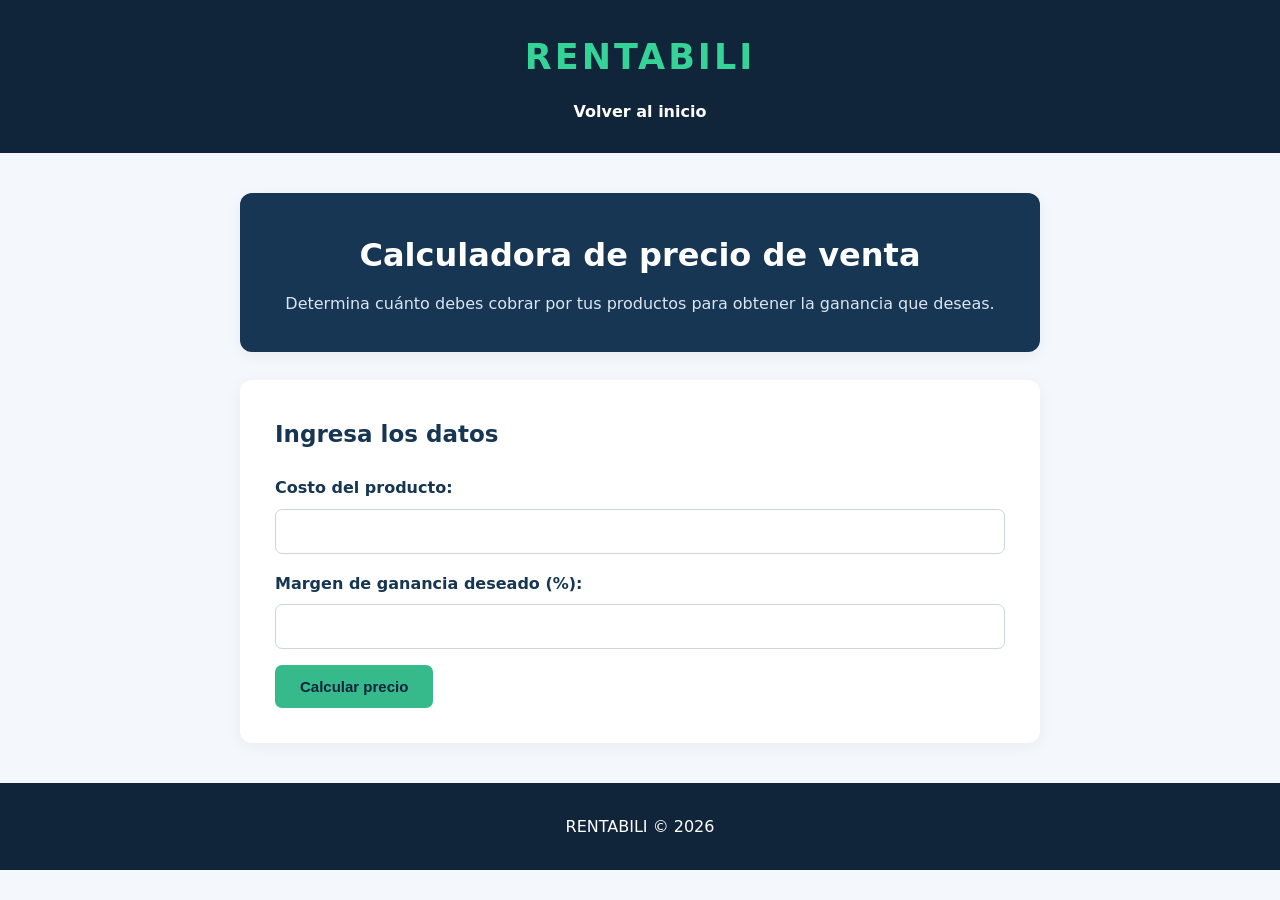
<file: Precio de venta.html>
<!DOCTYPE html>
<html lang="es">
<head>
    <meta charset="UTF-8">
    <meta name="viewport" content="width=device-width, initial-scale=1.0">
    <title>Precio de venta - RENTABILI</title>
    <link rel="stylesheet" href="css/Precio de ventas.css">
</head>
<body>

    <header>
        <h1>RENTABILI</h1>
        <nav>
            <a href="index.html">Volver al inicio</a>
        </nav>
    </header>

    <main>
        <section>
            <h2>Calculadora de precio de venta</h2>
            <p>
                Determina cuánto debes cobrar por tus productos
                para obtener la ganancia que deseas.
            </p>
        </section>

        <section>
            <h3>Ingresa los datos</h3>

            <form id="calculadora">
                <label for="costo">Costo del producto:</label>
                <input type="number" id="costo" name="costo" min="0" step="0.01" required>

                <label for="margen">Margen de ganancia deseado (%):</label>
                <input type="number" id="margen" name="margen" min="0" max="99.9" step="0.1" required>

                <button type="submit">Calcular precio</button>
            </form>

            <div id="error"></div>
        </section>

        <section id="resultado">
            <h3>Resultado</h3>
            <p>Precio de venta recomendado: <strong id="precio"></strong></p>
            <p>Ganancia por unidad: <strong id="ganancia"></strong></p>
            <p>Margen real: <strong id="margen-real"></strong></p>
        </section>
    </main>

    <footer>
        <p>RENTABILI © 2026</p>
    </footer>

</body>
</html>
</file>
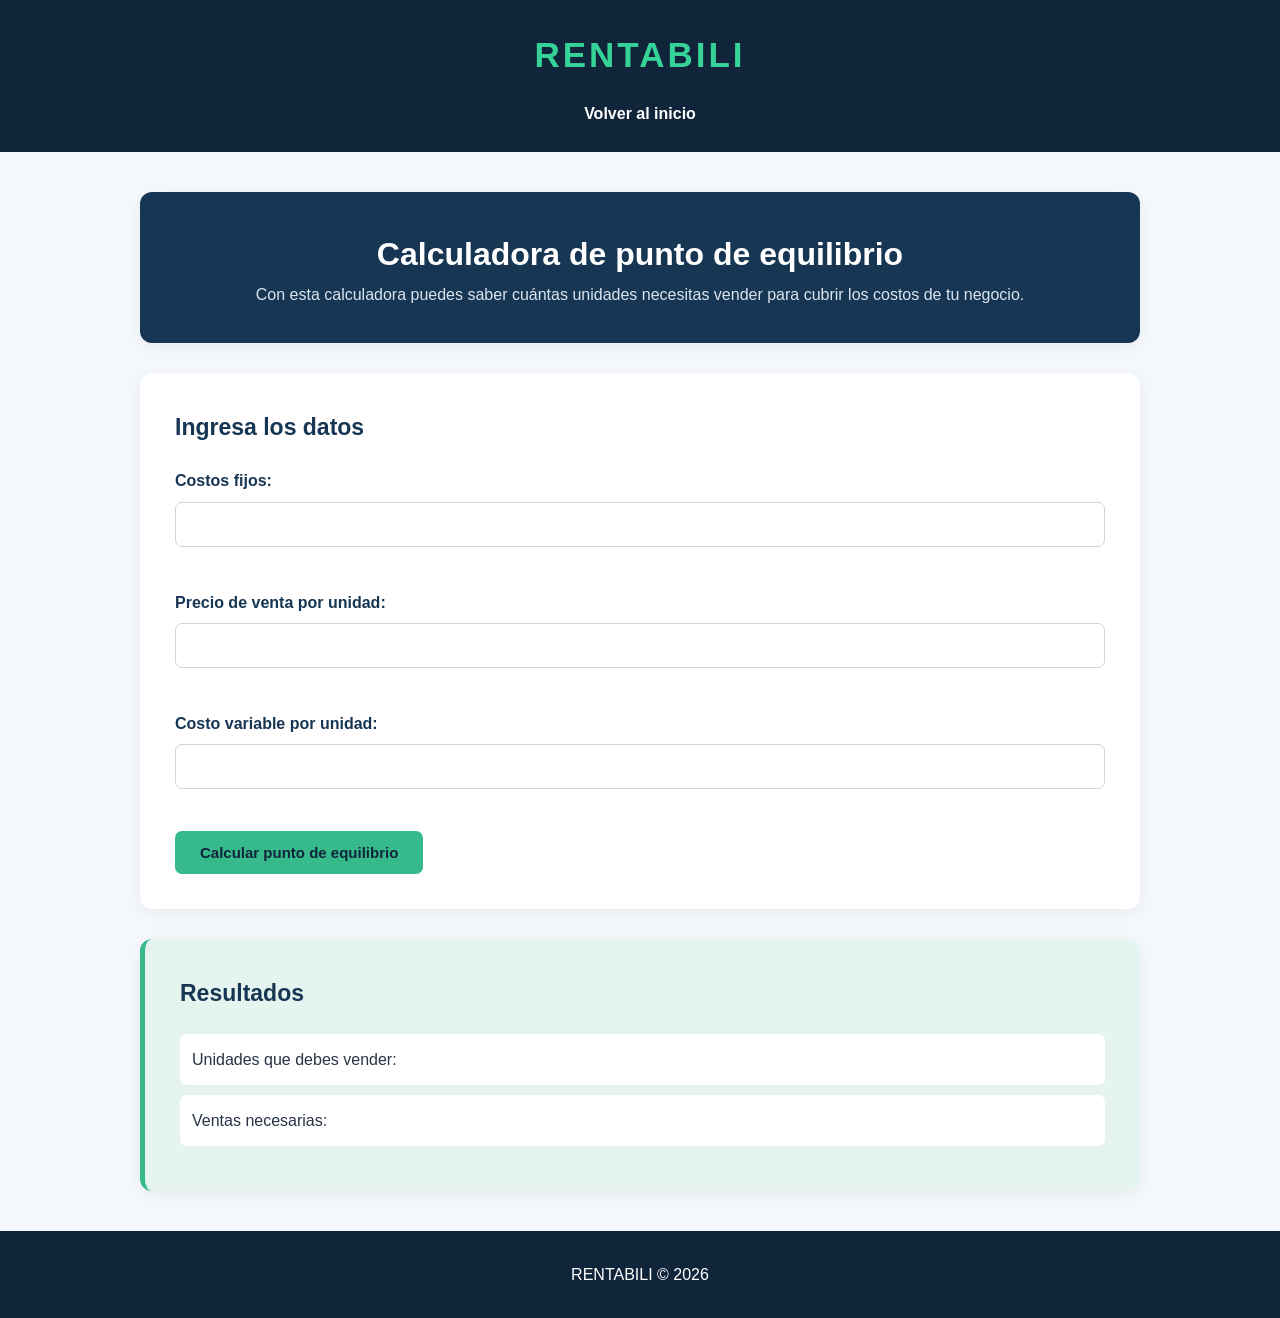
<file: Punto de equilibrio.html>
<!DOCTYPE html>
<html lang="es">
<head>
    <meta charset="UTF-8">
    <meta name="viewport" content="width=device-width, initial-scale=1.0">
    <link rel="stylesheet" href="css/Punto de equilibrio.css">
    <title>Punto de equilibrio - RENTABILI</title>
</head>
<body>

    <header>
        <h1>RENTABILI</h1>

        <nav>
            <a href="index.html">Volver al inicio</a>
        </nav>
    </header>

    <main>

        <section>
            <h2>Calculadora de punto de equilibrio</h2>

            <p>
                Con esta calculadora puedes saber cuántas unidades
                necesitas vender para cubrir los costos de tu negocio.
            </p>
        </section>

        <section>
            <h3>Ingresa los datos</h3>

            <form>

                <label for="costos">Costos fijos:</label>
                <input type="number" id="costos" min="0" step="any" required>

                <br><br>

                <label for="precio">Precio de venta por unidad:</label>
                <input type="number" id="precio" min="0" step="any" required>

                <br><br>

                <label for="variable">Costo variable por unidad:</label>
                <input type="number" id="variable" min="0" step="any" required>

                <br><br>

                <button type="button" onclick="calcular()">
                    Calcular punto de equilibrio
                </button>

            </form>
        </section>

        <section>
            <h3>Resultados</h3>

            <p id="unidades">Unidades que debes vender: </p>

            <p id="ventas">Ventas necesarias: </p>

        </section>

    </main>

    <footer>
        <p>RENTABILI © 2026</p>
    </footer>

    <script>

        function calcular() {

            let costos = parseFloat(document.getElementById("costos").value);
            let precio = parseFloat(document.getElementById("precio").value);
            let variable = parseFloat(document.getElementById("variable").value);

            if (isNaN(costos) || isNaN(precio) || isNaN(variable)) {
                alert("Por favor, completa todos los campos.");
                return;
            }

            if (costos < 0 || precio <= 0 || variable < 0) {
                alert("Ingresa valores válidos.");
                return;
            }

            if (precio <= variable) {
                alert("El precio de venta debe ser mayor al costo variable.");
                return;
            }

            let resultado = costos / (precio - variable);

            let unidades = Math.ceil(resultado);

            let ventas = unidades * precio;

            document.getElementById("unidades").innerHTML =
                "Unidades que debes vender: " + unidades;

            document.getElementById("ventas").innerHTML =
                "Ventas necesarias: $" + ventas.toFixed(2);

        }

    </script>

</body>
</html>
</file>
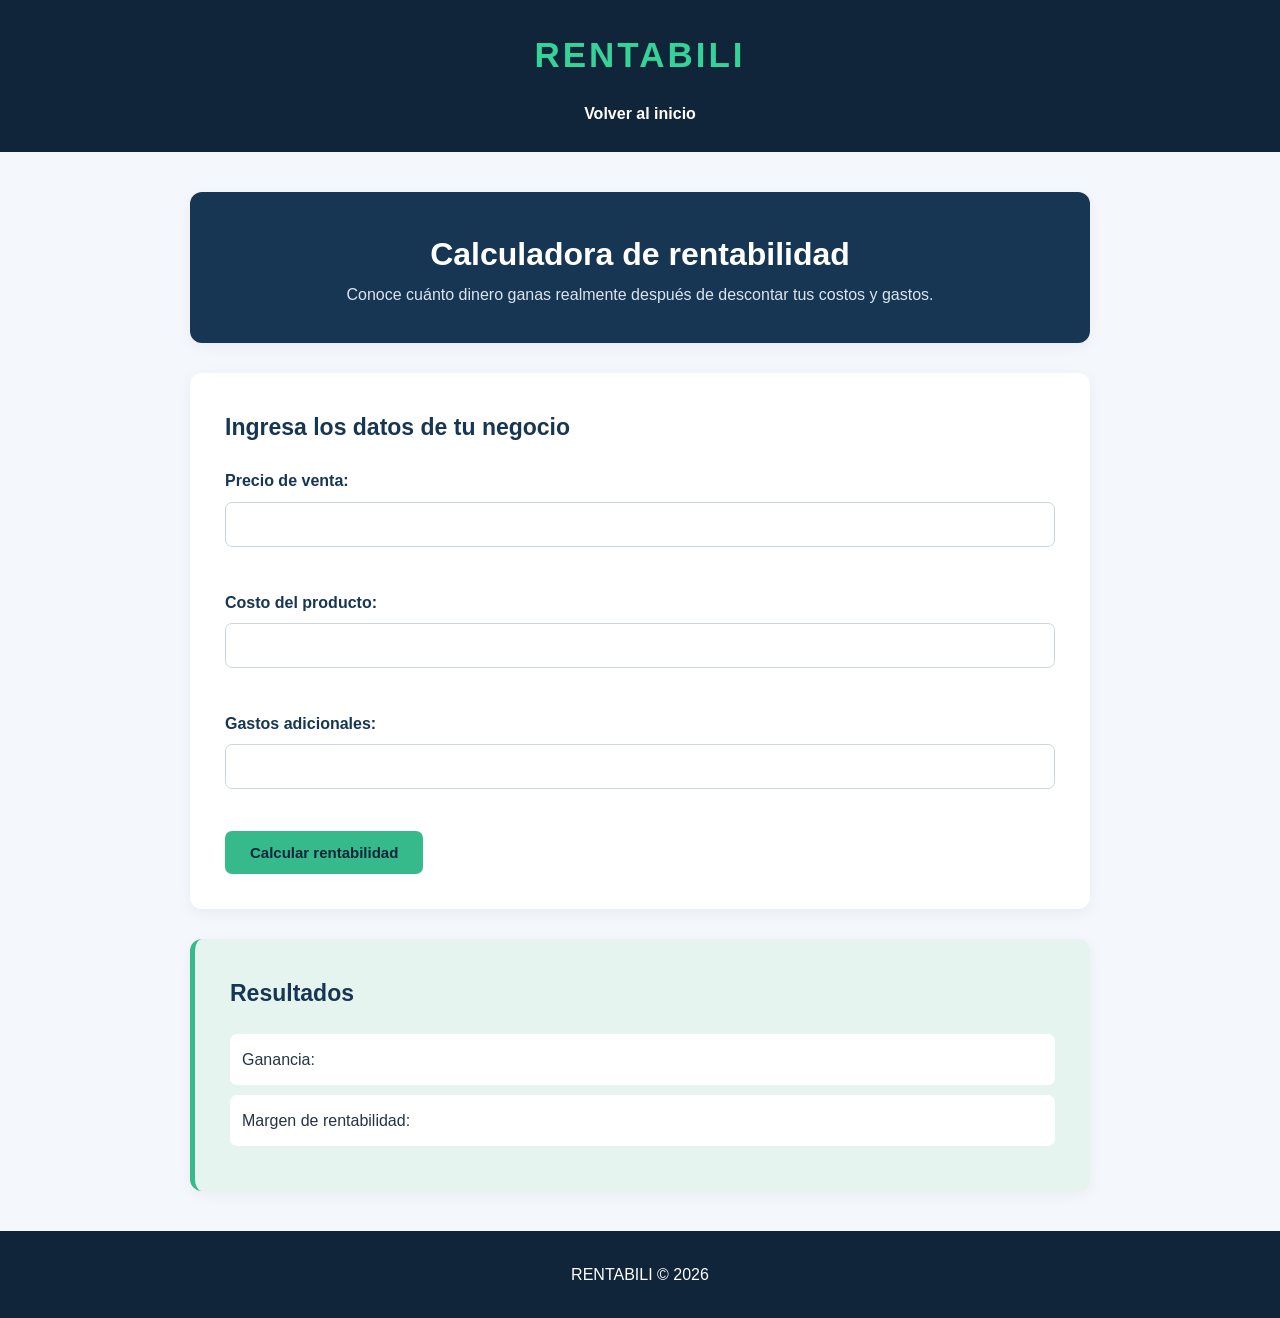
<file: Rentabilidad.html>
<!DOCTYPE html>
<html lang="es">
<head>
    <meta charset="UTF-8">
    <meta name="viewport" content="width=device-width, initial-scale=1.0">
    <title>Calculadora de rentabilidad - RENTABILI</title>
    <link rel="stylesheet" href="css/Rentabilidad.css">
</head>
<body>

    <header>
        <h1>RENTABILI</h1>

        <nav>
            <a href="index.html">Volver al inicio</a>
        </nav>
    </header>

    <main>

        <section>
            <h2>Calculadora de rentabilidad</h2>

            <p>
                Conoce cuánto dinero ganas realmente
                después de descontar tus costos y gastos.
            </p>
        </section>

        <section>
            <h3>Ingresa los datos de tu negocio</h3>

            <form>

                <label for="precio">Precio de venta:</label>
                <input type="number" id="precio" name="precio">

                <br><br>

                <label for="costo">Costo del producto:</label>
                <input type="number" id="costo" name="costo">

                <br><br>

                <label for="gastos">Gastos adicionales:</label>
                <input type="number" id="gastos" name="gastos">

                <br><br>

                <button type="button">Calcular rentabilidad</button>

            </form>
        </section>

        <section>
            <h3>Resultados</h3>
            <p>Ganancia:</p>
            <p>Margen de rentabilidad:</p>
        </section>

    </main>

    <footer>
        <p>RENTABILI © 2026</p>
    </footer>

</body>
</html>
</file>
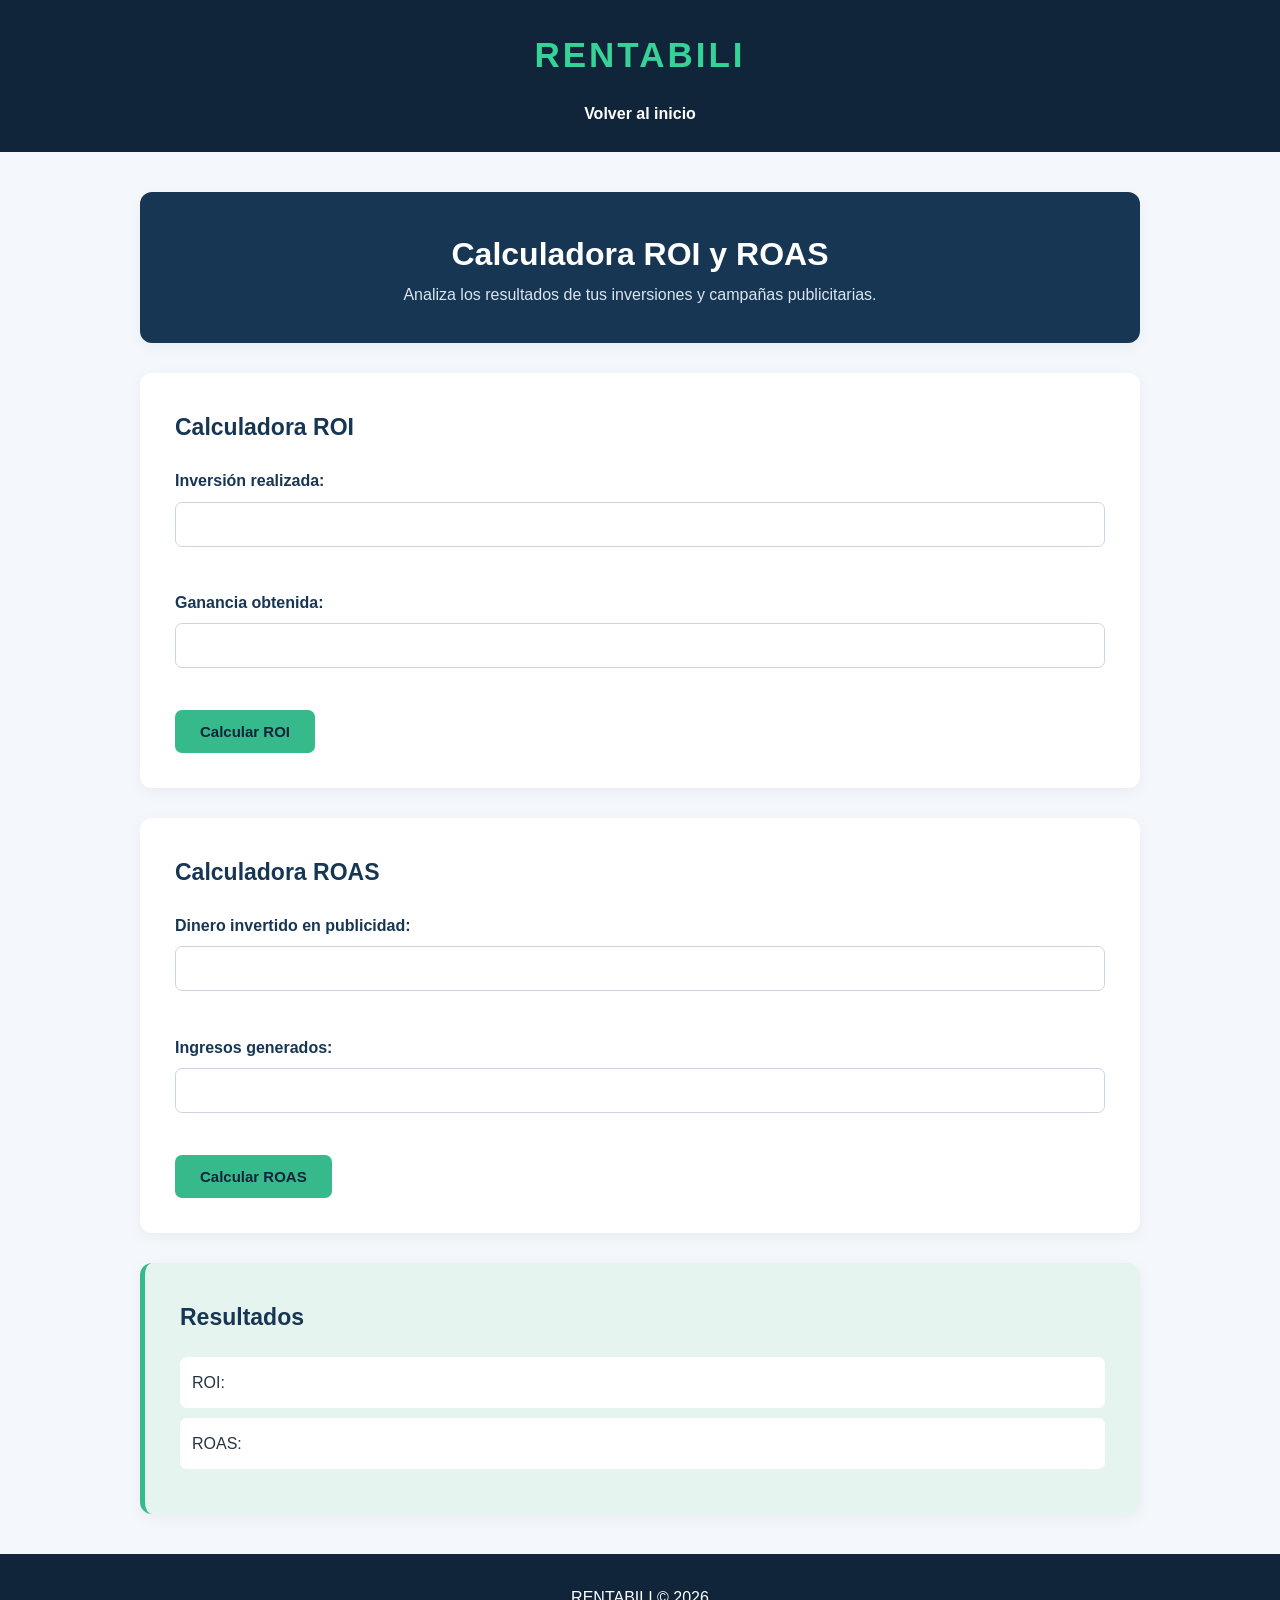
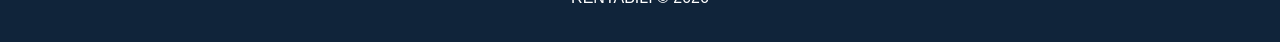
<file: ROI Y ROAS.html>
<!DOCTYPE html>
<html lang="es">
<head>
    <meta charset="UTF-8">
    <meta name="viewport" content="width=device-width, initial-scale=1.0">
    <title>ROI y ROAS - RENTABILI</title>
    <link rel="stylesheet" href="css/ROI Y ROAS.css">
</head>
<body>

    <header>
        <h1>RENTABILI</h1>

        <nav>
            <a href="index.html">Volver al inicio</a>
        </nav>
    </header>

    <main>

        <section>
            <h2>Calculadora ROI y ROAS</h2>

            <p>
                Analiza los resultados de tus inversiones
                y campañas publicitarias.
            </p>
        </section>

        <section>
            <h3>Calculadora ROI</h3>

            <form>

                <label for="inversion">Inversión realizada:</label>
                <input type="number" id="inversion" name="inversion">

                <br><br>

                <label for="ganancia">Ganancia obtenida:</label>
                <input type="number" id="ganancia" name="ganancia">

                <br><br>

                <button type="button">Calcular ROI</button>

            </form>
        </section>

        <section>
            <h3>Calculadora ROAS</h3>

            <form>

                <label for="publicidad">Dinero invertido en publicidad:</label>
                <input type="number" id="publicidad" name="publicidad">

                <br><br>

                <label for="ingresos">Ingresos generados:</label>
                <input type="number" id="ingresos" name="ingresos">

                <br><br>

                <button type="button">Calcular ROAS</button>

            </form>
        </section>

        <section>
            <h3>Resultados</h3>
            <p>ROI:</p>
            <p>ROAS:</p>
        </section>

    </main>

    <footer>
        <p>RENTABILI © 2026</p>
    </footer>

</body>
</html>
</file>
<file: css/Precio de ventas.css>
/* =====================================
   1. CONFIGURACIÓN GENERAL
===================================== */

* {
    margin: 0;
    padding: 0;
    box-sizing: border-box;
}

html {
    scroll-behavior: smooth;
}

body {
    font-family: system-ui, -apple-system, BlinkMacSystemFont, "Segoe UI", Roboto, Arial, sans-serif;
    background-color: #f4f7fb;
    color: #263445;
    line-height: 1.7;
}

/* =====================================
   2. ENCABEZADO
===================================== */

header {
    background-color: #10243a;
    color: white;
    text-align: center;
    padding: 28px 20px;
}

header h1 {
    color: #36d399;
    font-size: 35px;
    letter-spacing: 3px;
    margin-bottom: 10px;
}

header nav {
    margin-top: 10px;
}

header nav a {
    color: white;
    text-decoration: none;
    font-weight: bold;
    transition: color 0.2s;
}

header nav a:hover {
    color: #36d399;
}

/* =====================================
   3. CONTENIDO PRINCIPAL
===================================== */

main {
    width: 90%;
    max-width: 800px;
    margin: 40px auto;
}

/* =====================================
   4. SECCIONES
===================================== */

main section {
    background-color: white;
    padding: 35px;
    margin-bottom: 28px;
    border-radius: 12px;
    box-shadow: 0 4px 15px rgba(0, 0, 0, 0.05);
}

main section:first-child {
    background-color: #173653;
    color: white;
    text-align: center;
}

main section:first-child h2 {
    color: white;
    font-size: 32px;
    margin-bottom: 8px;
}

main section:first-child p {
    color: #dbe5ef;
}

main h3 {
    color: #173653;
    font-size: 23px;
    margin-bottom: 20px;
}

/* =====================================
   5. FORMULARIO
===================================== */

form label {
    display: block;
    font-weight: bold;
    color: #173653;
    margin-bottom: 7px;
}

form input {
    width: 100%;
    padding: 13px;
    border: 1px solid #cbd5e1;
    border-radius: 7px;
    margin-bottom: 16px;
    font-size: 15px;
    outline: none;
    transition: border-color 0.2s, box-shadow 0.2s;
}

form input:focus {
    border-color: #36b98b;
    box-shadow: 0 0 0 3px rgba(54, 185, 139, 0.2);
}

/* =====================================
   6. BOTÓN CALCULAR
===================================== */

form button {
    background-color: #36b98b;
    color: #10243a;
    border: none;
    padding: 13px 25px;
    border-radius: 7px;
    font-size: 15px;
    font-weight: bold;
    cursor: pointer;
    transition: all 0.25s ease;
}

form button:hover {
    background-color: #20b981;
    transform: translateY(-2px);
}

form button:active {
    transform: translateY(0);
}

/* =====================================
   7. RESULTADOS
===================================== */

#resultado {
    display: none; /* Se muestra con JavaScript */
    background-color: #e6f4ef;
    border-left: 5px solid #36b98b;
}

#resultado p {
    background-color: white;
    padding: 12px 16px;
    border-radius: 7px;
    margin-bottom: 10px;
}

#resultado strong {
    color: #173653;
}

/* =====================================
   8. MENSAJE DE ERROR
===================================== */

#error {
    display: none;
    background-color: #fef2f2;
    color: #dc2626;
    border: 1px solid #fecaca;
    padding: 12px 16px;
    border-radius: 7px;
    margin-top: 12px;
    font-size: 0.95rem;
}

/* =====================================
   9. PIE DE PÁGINA
===================================== */

footer {
    background-color: #10243a;
    color: white;
    text-align: center;
    padding: 30px 20px;
    margin-top: 40px;
}

/* =====================================
   10. RESPONSIVE
===================================== */

@media (max-width: 768px) {
    main {
        width: 94%;
    }

    main section {
        padding: 25px 18px;
    }

    main section:first-child h2 {
        font-size: 26px;
    }

    header h1 {
        font-size: 28px;
    }

    form button {
        width: 100%;
    }
}
</file>
<file: css/Punto de equilibrio.css>
/* 1. CONFIGURACIÓN GENERAL*/

* {
    margin: 0;
    padding: 0;
    box-sizing: border-box;
}

html {
    scroll-behavior: smooth;
}

body {
    font-family: Arial, Helvetica, sans-serif;
    background-color: #f4f7fb;
    color: #263445;
    line-height: 1.7;
}


/* 2. ENCABEZADO*/

header {
    background-color: #10243a;
    color: white;
    text-align: center;
    padding: 25px;
}

header h1 {
    color: #36d399;
    font-size: 35px;
    letter-spacing: 3px;
}

header nav {
    margin-top: 15px;
}

header nav a {
    color: white;
    text-decoration: none;
    font-weight: bold;
}

header nav a:hover {
    color: #36d399;
}


/* =====================================
   3. CONTENIDO PRINCIPAL*/

main {
    width: 85%;
    max-width: 1000px;
    margin: 40px auto;
}


/* =====================================
   4. SECCIONES
===================================== */

main section {
    background-color: white;
    padding: 35px;
    margin-bottom: 30px;
    border-radius: 12px;
    box-shadow: 0 4px 15px rgba(0,0,0,0.05);
}

main section:first-child {
    background-color: #173653;
    color: white;
    text-align: center;
}

main section:first-child h2 {
    color: white;
    font-size: 32px;
}

main section:first-child p {
    color: #dbe5ef;
}

main h3 {
    color: #173653;
    font-size: 23px;
    margin-bottom: 20px;
}


/* =====================================
   5. FORMULARIOS
===================================== */

form label {
    display: block;
    font-weight: bold;
    color: #173653;
    margin-bottom: 7px;
}

form input {
    width: 100%;
    padding: 13px;
    border: 1px solid #cbd5e1;
    border-radius: 7px;
    margin-bottom: 15px;
    font-size: 15px;
    outline: none;
}

form input:focus {
    border-color: #36b98b;
    box-shadow: 0 0 5px rgba(54,211,153,0.3);
}


/* =====================================
   6. BOTONES
===================================== */

form button {
    background-color: #36b98b;
    color: #10243a;
    border: none;
    padding: 13px 25px;
    border-radius: 7px;
    font-size: 15px;
    font-weight: bold;
    cursor: pointer;
    transition: 0.3s;
}

form button:hover {
    background-color: #20b981;
    transform: translateY(-3px);
}


/* =====================================
   7. RESULTADOS
===================================== */

main section:last-child {
    background-color: #e6f4ef;
    border-left: 5px solid #36b98b;
}

main section:last-child p {
    background-color: white;
    padding: 12px;
    border-radius: 7px;
    margin-bottom: 10px;
}


/* =====================================
   8. PIE DE PÁGINA
===================================== */

footer {
    background-color: #10243a;
    color: white;
    text-align: center;
    padding: 30px;
}


/* =====================================
   9. RESPONSIVE
===================================== */

@media (max-width: 768px) {

    main {
        width: 92%;
    }

    main section {
        padding: 25px 20px;
    }

    main section:first-child h2 {
        font-size: 26px;
    }

    form button {
        width: 100%;
    }

}
</file>
<file: css/Rentabilidad.css>
/* =====================================
   1. CONFIGURACIÓN GENERAL
===================================== */

* {
    margin: 0;
    padding: 0;
    box-sizing: border-box;
}

html {
    scroll-behavior: smooth;
}

body {
    font-family: Arial, Helvetica, sans-serif;
    background-color: #f4f7fb;
    color: #263445;
    line-height: 1.7;
}


/* =====================================
   2. ENCABEZADO
===================================== */

header {
    background-color: #10243a;
    color: white;
    text-align: center;
    padding: 25px;
}

header h1 {
    color: #36d399;
    font-size: 35px;
    letter-spacing: 3px;
}

header nav {
    margin-top: 15px;
}

header nav a {
    color: white;
    text-decoration: none;
    font-weight: bold;
}

header nav a:hover {
    color: #36d399;
}


/* =====================================
   3. CONTENIDO PRINCIPAL
===================================== */

main {
    width: 85%;
    max-width: 900px;
    margin: 40px auto;
}


/* =====================================
   4. SECCIONES
===================================== */

main section {
    background-color: white;
    padding: 35px;
    margin-bottom: 30px;
    border-radius: 12px;
    box-shadow: 0 4px 15px rgba(0,0,0,0.05);
}

main section:first-child {
    background-color: #173653;
    color: white;
    text-align: center;
}

main section:first-child h2 {
    color: white;
    font-size: 32px;
}

main section:first-child p {
    color: #dbe5ef;
}

main h3 {
    color: #173653;
    margin-bottom: 20px;
    font-size: 23px;
}


/* =====================================
   5. FORMULARIO
===================================== */

form label {
    display: block;
    font-weight: bold;
    color: #173653;
    margin-bottom: 7px;
}

form input {
    width: 100%;
    padding: 13px;
    border: 1px solid #cbd5e1;
    border-radius: 7px;
    margin-bottom: 15px;
    font-size: 15px;
    outline: none;
}

form input:focus {
    border-color: #36b98b;
    box-shadow: 0 0 5px rgba(54,211,153,0.3);
}


/* =====================================
   6. BOTÓN CALCULAR
===================================== */

form button {
    background-color: #36b98b;
    color: #10243a;
    border: none;
    padding: 13px 25px;
    border-radius: 7px;
    font-size: 15px;
    font-weight: bold;
    cursor: pointer;
    transition: 0.3s;
}

form button:hover {
    background-color: #20b981;
    transform: translateY(-3px);
}


/* =====================================
   7. RESULTADOS
===================================== */

main section:last-child {
    background-color: #e6f4ef;
    border-left: 5px solid #36b98b;
}

main section:last-child p {
    background-color: white;
    padding: 12px;
    border-radius: 7px;
    margin-bottom: 10px;
}


/* =====================================
   8. PIE DE PÁGINA
===================================== */

footer {
    background-color: #10243a;
    color: white;
    text-align: center;
    padding: 30px;
}


/* =====================================
   9. RESPONSIVE
===================================== */

@media (max-width: 768px) {

    main {
        width: 92%;
    }

    main section {
        padding: 25px 20px;
    }

    main section:first-child h2 {
        font-size: 26px;
    }

    form button {
        width: 100%;
    }

}
</file>
<file: css/ROI Y ROAS.css>
/* =====================================

   1. CONFIGURACIÓN GENERAL

===================================== */

 

* {

    margin: 0;

    padding: 0;

    box-sizing: border-box;

}

 

html {

    scroll-behavior: smooth;

}

 

body {

    font-family: Arial, Helvetica, sans-serif;

    background-color: #f4f7fb;

    color: #263445;

    line-height: 1.7;

}

 

/* =====================================

   2. ENCABEZADO

===================================== */

 

header {

    background-color: #10243a;

    color: white;

    text-align: center;

    padding: 25px;

}

 

header h1 {

    color: #36d399;

    font-size: 35px;

    letter-spacing: 3px;

}

 

header nav {

    margin-top: 15px;

}

 

header nav a {

    color: white;

    text-decoration: none;

    font-weight: bold;

}

 

header nav a:hover {

    color: #36d399;

}

 

/* =====================================

   3. CONTENIDO PRINCIPAL

===================================== */

 

main {

    width: 85%;

    max-width: 1000px;

    margin: 40px auto;

}

 

/* =====================================

   4. SECCIONES

===================================== */

 

main section {

    background-color: white;

    padding: 35px;

    margin-bottom: 30px;

    border-radius: 12px;

    box-shadow: 0 4px 15px rgba(0,0,0,0.05);

}

 

main section:first-child {

    background-color: #173653;

    color: white;

    text-align: center;

}

 

main section:first-child h2 {

    color: white;

    font-size: 32px;

}

 

main section:first-child p {

    color: #dbe5ef;

}

 

main h3 {

    color: #173653;

    font-size: 23px;

    margin-bottom: 20px;

}

 

/* =====================================

   5. FORMULARIOS

===================================== */

 

form label {

    display: block;

    font-weight: bold;

    color: #173653;

    margin-bottom: 7px;

}

 

form input {

    width: 100%;

    padding: 13px;

    border: 1px solid #cbd5e1;

    border-radius: 7px;

    margin-bottom: 15px;

    font-size: 15px;

    outline: none;

}

 

form input:focus {

    border-color: #36b98b;

    box-shadow: 0 0 5px rgba(54,211,153,0.3);

}

 

/* =====================================

   6. BOTONES

===================================== */

 

form button {

    background-color: #36b98b;

    color: #10243a;

    border: none;

    padding: 13px 25px;

    border-radius: 7px;

    font-size: 15px;

    font-weight: bold;

    cursor: pointer;

    transition: 0.3s;

}

 

form button:hover {

    background-color: #20b981;

    transform: translateY(-3px);

}

 

/* =====================================

   7. RESULTADOS

===================================== */

 

main section:last-child {

    background-color: #e6f4ef;

    border-left: 5px solid #36b98b;

}

 

main section:last-child p {

    background-color: white;

    padding: 12px;

    border-radius: 7px;

    margin-bottom: 10px;

}

 

/* =====================================

   8. PIE DE PÁGINA

===================================== */

 

footer {

    background-color: #10243a;

    color: white;

    text-align: center;

    padding: 30px;

}

 

/* =====================================

   9. RESPONSIVE

===================================== */

 

@media (max-width: 768px) {

 

    main {

        width: 92%;

    }

 

    main section {

        padding: 25px 20px;

    }

 

    main section:first-child h2 {

        font-size: 26px;

    }

 

    form button {

        width: 100%;

    }

 

}
</file>
